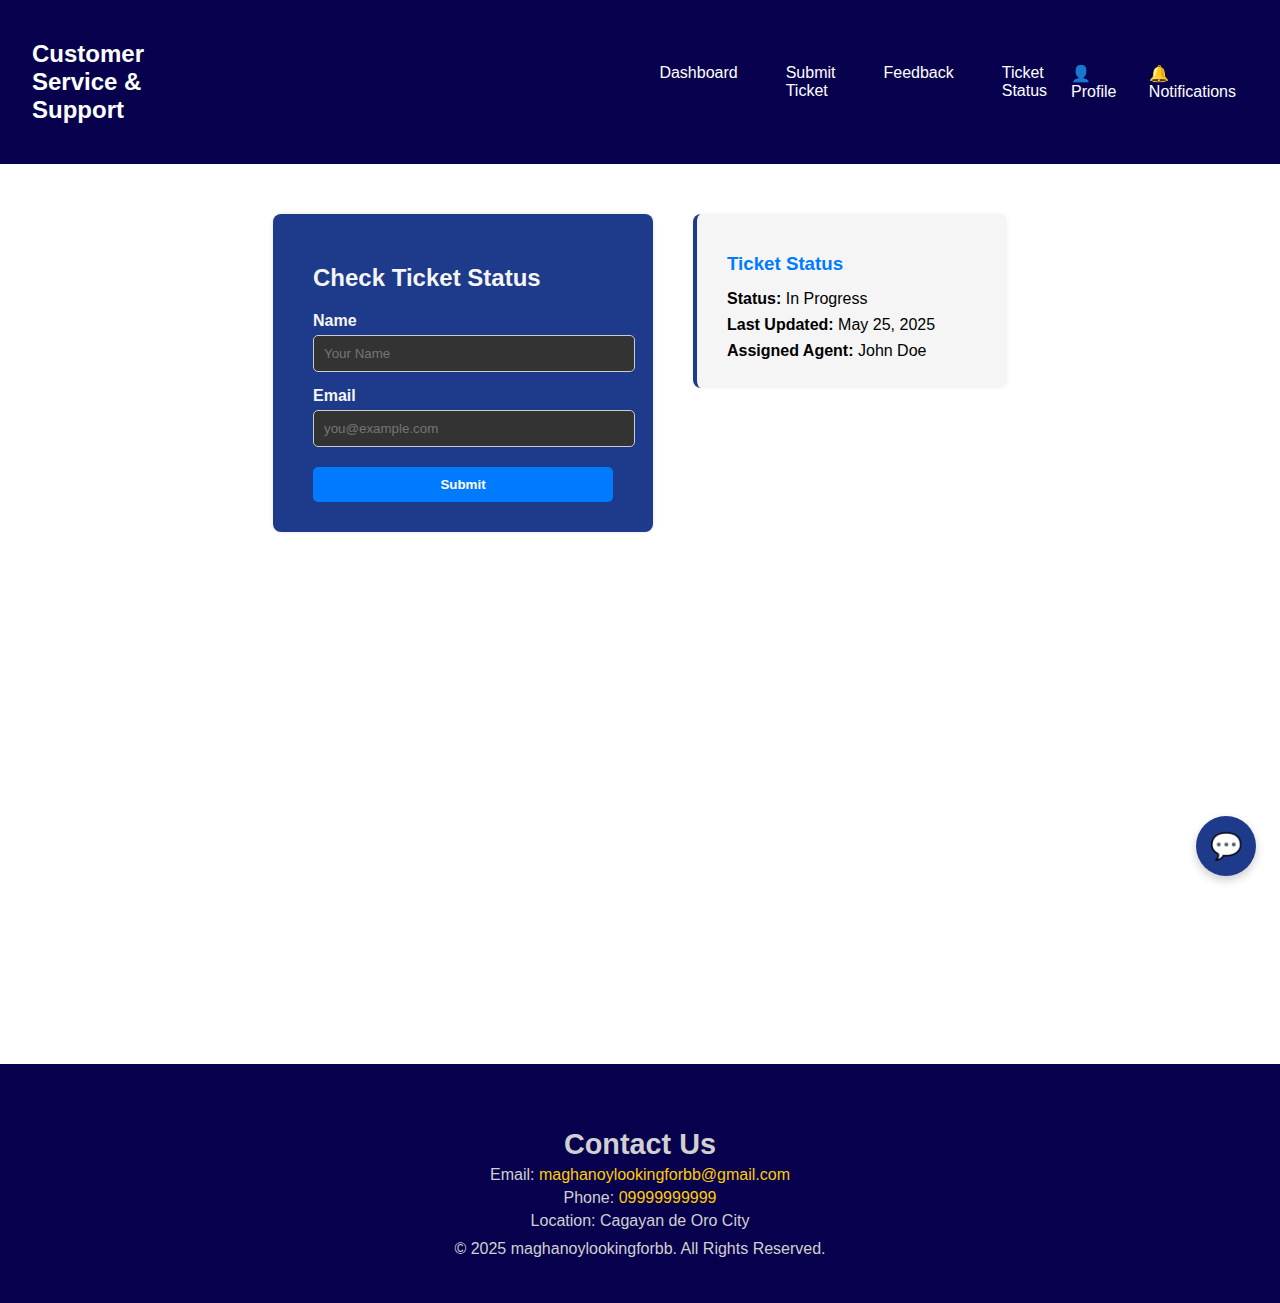
<file: ticket_status.html>
<!DOCTYPE html>
<html lang="en">
<head>
  <meta charset="UTF-8" />
  <meta name="viewport" content="width=device-width, initial-scale=1.0"/>
  <title>Ticket Status</title>
  <link rel="stylesheet" href="style/ticket_status.css" />
</head>
<body>
  <nav class="navbar">
    <div class="navbar-inner">
      <div class="navbar-left">
        <div class="navbar-title">Customer Service & Support</div>
        <div class="navbar-links">
          <a href="customer_homepage.html">Dashboard</a>
          <a href="customer.html">Submit Ticket</a>
          <a href="feedback.html">Feedback</a>
          <a href="ticket_status.html">Ticket Status</a>
        </div>
      </div>
      <div class="navbar-right">
        <a href="#">👤 Profile</a>
        <a href="#">🔔 Notifications</a>
      </div>
    </div>
  </nav>

 <div class="container">

    <!-- Main Section -->
    <div class="main">
      <!-- Form Area -->
      <div class="form-box">
        <form>
          <h2>Check Ticket Status</h2>
          <label for="name">Name</label>
          <input type="text" id="name" placeholder="Your Name">

          <label for="email">Email</label>
          <input type="email" id="email" placeholder="you@example.com">

          <button type="submit">Submit</button>
        </form>
      </div>

      <!-- Ticket Status Info -->
      <div class="status-box">
        <h3>Ticket Status</h3>
        <p><strong>Status:</strong> In Progress</p>
        <p><strong>Last Updated:</strong> May 25, 2025</p>
        <p><strong>Assigned Agent:</strong> John Doe</p>
      </div>
    </div>
  </div>

    <footer class="footer">
    <div class="footer-container">
      <div class="footer-info">
        <h2>Contact Us</h2>
        <p>Email: <a href="mailto:maghanoylookingforbb@gmail.com">maghanoylookingforbb@gmail.com</a></p>
        <p>Phone: <a href="tel:+123456789">09999999999</a></p>
        <p>Location: Cagayan de Oro City</p>
      </div>
    </div>
    <p class="footer-credit">© 2025 maghanoylookingforbb. All Rights Reserved.</p>
  </footer>

<!-- Chat Toggle Button -->
<div id="chat-toggle" class="chat-toggle">
  💬
</div>

<!-- Chatbox -->
<div id="chatbox" class="chatbox hidden">
  <div class="chatbox-header">
    <div>
      <div class="ticket-id">Ticket #12345</div>
      <div class="agent-name">Assigned to: John Doe</div>
    </div>
    <button id="close-chat" class="close-btn">−</button>
  </div>

  <div class="chatbox-messages" id="chat-messages">
    <div class="message agent">👨‍💼 Hello! How can I assist you with this ticket?</div>
    <div class="message user">I need help with my ticket</div>
    <div class="message agent">We'll get back to you shortly.</div>
  </div>

  <div class="chatbox-input">
    <input type="text" id="chat-input" placeholder="Type your message..." />
    <button onclick="sendMessage()">➤</button>
  </div>
</div>

<script>
  document.addEventListener("DOMContentLoaded", () => {
    const toggle = document.getElementById("chat-toggle");
    const chatbox = document.getElementById("chatbox");
    const close = document.getElementById("close-chat");

    toggle.addEventListener("click", () => {
      chatbox.classList.toggle("hidden");
    });

    close.addEventListener("click", () => {
      chatbox.classList.add("hidden");
    });
  });

  function sendMessage() {
    const input = document.getElementById("chat-input");
    const msg = input.value.trim();
    const chat = document.getElementById("chat-messages");

    if (msg !== "") {
      const div = document.createElement("div");
      div.className = "message user";
      div.textContent = msg;
      chat.appendChild(div);
      input.value = "";
      chat.scrollTop = chat.scrollHeight;
    }
  }
</script>

</body>
</html>
</file>
<file: style/ticket_status.css>
body {
  margin: 0;
  font-family: Arial, sans-serif;
  background-color: #fff;
}

.navbar {
    background-color: #08024e;
    padding: 2.5rem 2rem;
    color: white;
    display: flex;
    justify-content: space-between;
    align-items: center;
    font-family: Arial, sans-serif;
  }
  
  .navbar-inner {
    display: flex;
    width: 100%;
    justify-content: space-between;
    align-items: center;
  }
  
  .navbar-left {
    display: flex;
    align-items: center;
  }
  
  .navbar-title {
    font-size: 1.5rem;
    font-weight: bold;
    margin-right: 2rem;
  }
  
  .navbar-links a,
  .navbar-right a {
    margin: 0 0.75rem;
    color: white;
    text-decoration: none;
    transition: color 0.2s ease;
  }
  
  .navbar-links {
  display: flex;
  justify-content: center;
  flex: 2;
  gap: 1.5rem;
  margin-left: 24rem;
}

  .navbar-links a:hover,
  .navbar-right a:hover {
    color: #1abc9c;
  }
  
  .navbar-right {
    display: flex;
    align-items: center;
  }

.container {
  display: flex;
  min-height: 100vh;
}

/* Main Area */
.main {
  display: flex;
  justify-content: center;
  align-items: flex-start;
  padding: 50px;
  gap: 40px;
  flex: 1;
}

/* Form Box */
.form-box {
  background-color: #1e3a8a;
  padding: 30px 40px;
  border-radius: 8px;
  width: 300px;
  box-shadow: 0 0 5px rgba(0,0,0,0.1);
  color: #f5f5f5;
}

.form-box h2 {
  margin-bottom: 20px;
}

.form-box label {
  display: block;
  margin-top: 15px;
  font-weight: bold;
}

.form-box input {
  width: 100%;
  padding: 10px;
  margin-top: 5px;
  border-radius: 5px;
  border: 1px solid #ccc;
  background-color: #333;
  color: #f2f2f2;
}

.form-box button {
  margin-top: 20px;
  padding: 10px;
  width: 100%;
  border: none;
  background-color: #007bff;
  color: white;
  font-weight: bold;
  border-radius: 5px;
  cursor: pointer;
}

.form-box button:hover {
  background-color: #0056b3;
}

/* Status Box */
.status-box {
  background-color: #f5f5f5;
  padding: 20px 30px;
  border-left: 4px solid #1e3a8a;
  border-radius: 8px;
  width: 250px;
  box-shadow: 0 0 5px rgba(0,0,0,0.05);
}

.status-box h3 {
  margin-bottom: 15px;
  color: #007bff;
}

.status-box p {
  margin: 8px 0;
}
.footer {
  background: #08024e;
  color: #fff;
  padding: 40px 0;
  text-align: center;
}

.footer-container {
  display: flex;
  flex-direction: column;
  align-items: center;
  gap: 20px;
}

.footer-info,
.footer-socials {
  max-width: 400px;
}

.footer h2 {
  font-size: 1.8rem;
  margin-bottom: 5px;
  color: #d0d0d0; 
}

.footer p {
  font-size: 1rem;
  margin: 5px 0;
  color: #d0d0d0;
}

.footer a {
  color: #ffcc00;
  text-decoration: none;
}

.footer a:hover {
  color: #0602ff;
}


.chat-toggle {
  position: fixed;
  bottom: 24px;
  right: 24px;
  background-color: #1e3a8a;
  color: white;
  font-size: 26px;
  border-radius: 50%;
  width: 60px;
  height: 60px;
  text-align: center;
  line-height: 60px;
  cursor: pointer;
  box-shadow: 0 4px 10px rgba(0, 0, 0, 0.2);
  z-index: 1000;
}


.chatbox {
  position: fixed;
  bottom: 100px;
  right: 24px;
  width: 360px;
  max-height: 500px;
  background-color: #ffffff;
  border-radius: 16px;
  box-shadow: 0 12px 24px rgba(0, 0, 0, 0.15);
  display: flex;
  flex-direction: column;
  overflow: hidden;
  z-index: 1000;
  font-family: "Segoe UI", sans-serif;
}

.hidden {
  display: none;
}


.chatbox-header {
  background-color: #1e3a8a;
  color: white;
  padding: 16px;
  display: flex;
  justify-content: space-between;
  align-items: center;
}

.chatbox-header .ticket-id {
  font-weight: bold;
  font-size: 15px;
}

.chatbox-header .agent-name {
  font-size: 13px;
  opacity: 0.9;
}

.close-btn {
  background: transparent;
  border: none;
  color: white;
  font-size: 20px;
  cursor: pointer;
}


.chatbox-messages {
  padding: 16px;
  flex: 1;
  overflow-y: auto;
  background-color: #f8f8f8;
}

.message {
  margin-bottom: 12px;
  padding: 10px 14px;
  border-radius: 12px;
  max-width: 80%;
  word-wrap: break-word;
}

.message.agent {
  background-color: #e2ecf9;
  align-self: flex-start;
}

.message.user {
  background-color: #ebeeeb;
  align-self: flex-start;
  text-align: left;
}


.chatbox-input {
  display: flex;
  border-top: 1px solid #ddd;
  padding: 10px;
  background-color: white;
}

.chatbox-input input {
  flex: 1;
  padding: 10px 12px;
  border-radius: 20px;
  border: 1px solid #ccc;
  outline: none;
  font-size: 14px;
}

.chatbox-input button {
  margin-left: 8px;
  padding: 0 14px;
  border-radius: 20px;
  background-color: #1e3a8a;
  color: white;
  border: none;
  font-size: 16px;
  cursor: pointer;
}


/* Small tablets and phones */
@media (max-width: 768px) {
  .navbar {
    flex-direction: column;
    align-items: flex-start;
    padding: 1.5rem 1rem;
  }

  .navbar-title {
    margin-bottom: 1rem;
  }

  .navbar-links {
    flex-direction: column;
    align-items: flex-start;
    margin-left: 0;
    gap: 1rem;
  }

  .navbar-right {
    margin-top: 1rem;
    flex-direction: column;
    align-items: flex-start;
    gap: 0.5rem;
  }

  .container {
    flex-direction: column;
    padding: 20px;
  }

  .main {
    flex-direction: column;
    align-items: center;
    padding: 20px;
    gap: 20px;
  }

  .form-box,
  .status-box {
    width: 100%;
  }

  .chatbox {
    width: 95%;
    right: 2.5%;
  }
}

/* Very small devices */
@media (max-width: 480px) {
  .navbar-title {
    font-size: 1.2rem;
  }

  .footer h2 {
    font-size: 1.2rem;
  }

  .chat-toggle {
    width: 50px;
    height: 50px;
    font-size: 22px;
    line-height: 50px;
  }

  .chatbox-header {
    flex-direction: column;
    align-items: flex-start;
  }

  .chatbox-input input {
    font-size: 12px;
  }

  .chatbox-input button {
    font-size: 14px;
  }
}
</file>
